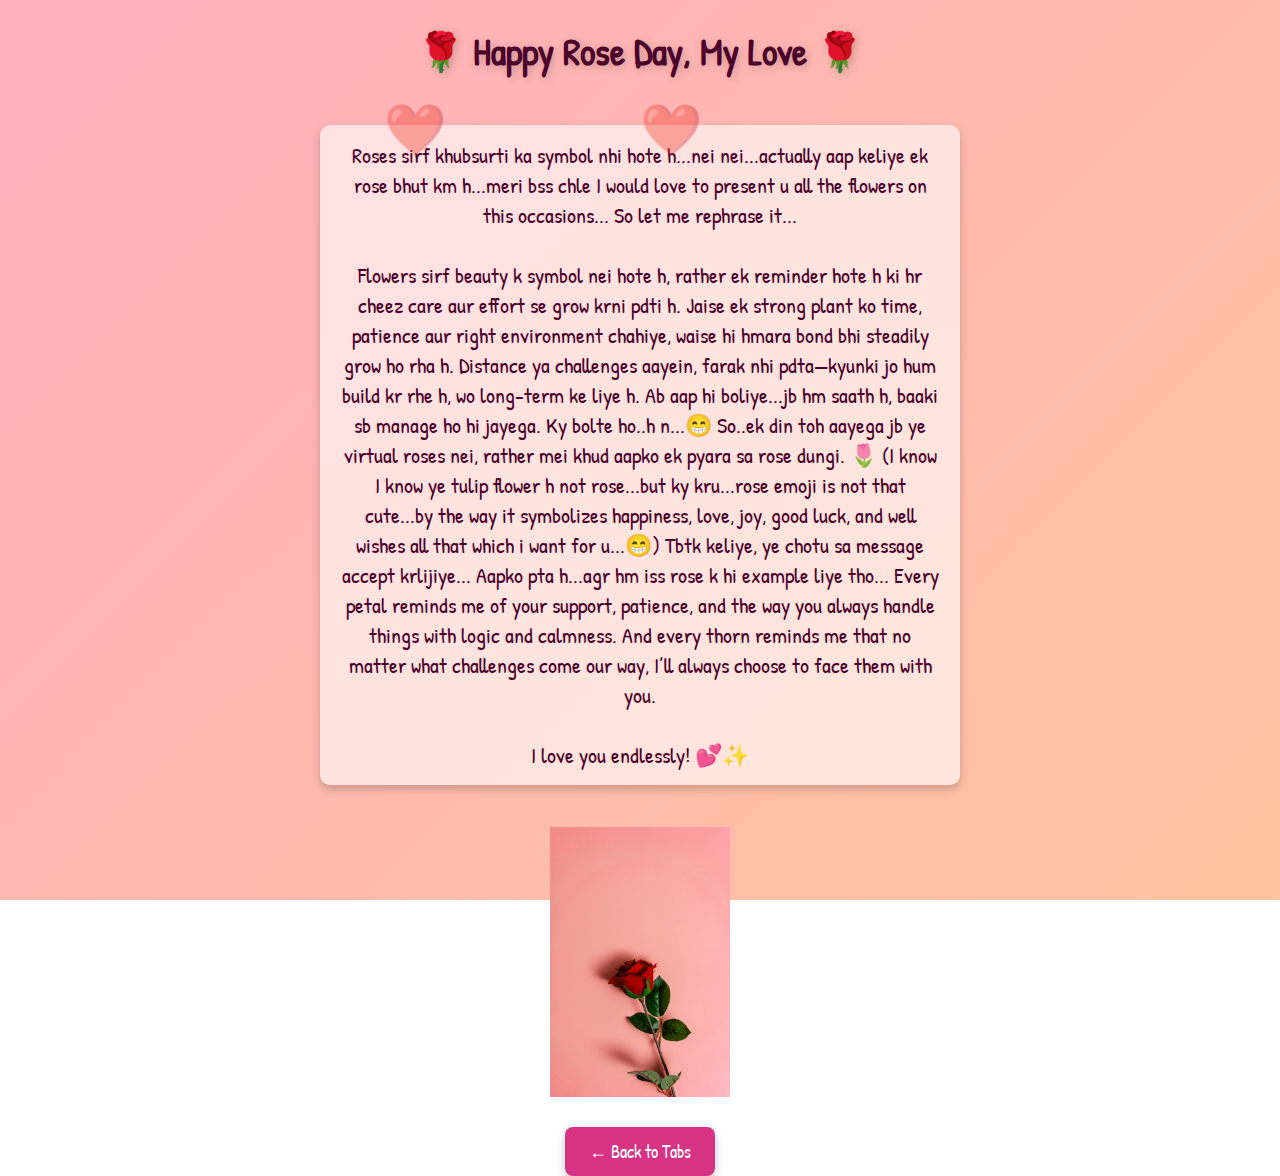
<file: rose.html>
<!DOCTYPE html>
<html lang="en">
<head>
    <meta charset="UTF-8">
    <meta name="viewport" content="width=device-width, initial-scale=1.0">
    <title>Rose Day</title>
    <link rel="stylesheet" href="style.css">
    <style>
        body {
            overflow-y: auto !important; /* Force scroll */
        }
    </style>
    
</head>
<body class="rose-day">
    
    <div class="heart-animation"></div>

    <h1>🌹 Happy Rose Day, My Love 🌹</h1>
    
    <p class="rose-message">
        Roses sirf khubsurti ka symbol nhi hote h...nei nei...actually aap keliye ek rose bhut km h...meri bss chle I would love to 
        present u all the flowers on this occasions...
        So let me rephrase it...<br>
        <br>
        Flowers sirf beauty k symbol nei hote h,
        rather ek reminder hote h ki hr cheez care aur effort se grow krni pdti h.
        Jaise ek strong plant ko time, patience aur right environment chahiye,
        waise hi hmara bond bhi steadily grow ho rha h.
        Distance ya challenges aayein, farak nhi pdta—kyunki
        jo hum build kr rhe h, wo long-term ke liye h.
        Ab aap hi boliye...jb hm saath h, baaki sb manage ho hi jayega. Ky bolte ho..h n...😁
        So..ek din toh aayega jb ye virtual roses nei, rather mei khud aapko ek pyara sa rose dungi. 🌷 
        (I know I know ye tulip flower h not rose...but ky kru...rose emoji is not that cute...by the way 
        it symbolizes happiness, love, joy, good luck, and well wishes all that which i want for u...😁)
        Tbtk keliye, ye chotu sa message accept krlijiye...
        Aapko pta h...agr hm iss rose k hi example liye tho...
        Every petal reminds me of your support, patience, and the way you always handle things with logic and calmness.
        And every thorn reminds me that no matter what challenges come our way, I’ll always choose to face them with you.<br>
        <br>
        I love you endlessly! 💕✨
    </p>

    <img src="rose.jpg" alt="A beautiful rose" class="rose-image">
    
    <a href="tabs.html" class="back-button">← Back to Tabs</a>

    <audio id="roseMusic">
        <source src="1.mp3" type="audio/mp3">
    </audio>
    
    <script>
    document.addEventListener("DOMContentLoaded", function () {
        let audio = document.getElementById("roseMusic");
    
        // Play music when page loads
        audio.play();
    
        window.addEventListener("beforeunload", function () {
            let fadeOut = setInterval(function () {
                if (audio.volume > 0.1) {
                    audio.volume -= 0.1;
                } else {
                    audio.pause();
                    audio.currentTime = 0;
                    clearInterval(fadeOut);
                }
            }, 200);
        });
        
    });
</script>
</body>
</html>
</file>
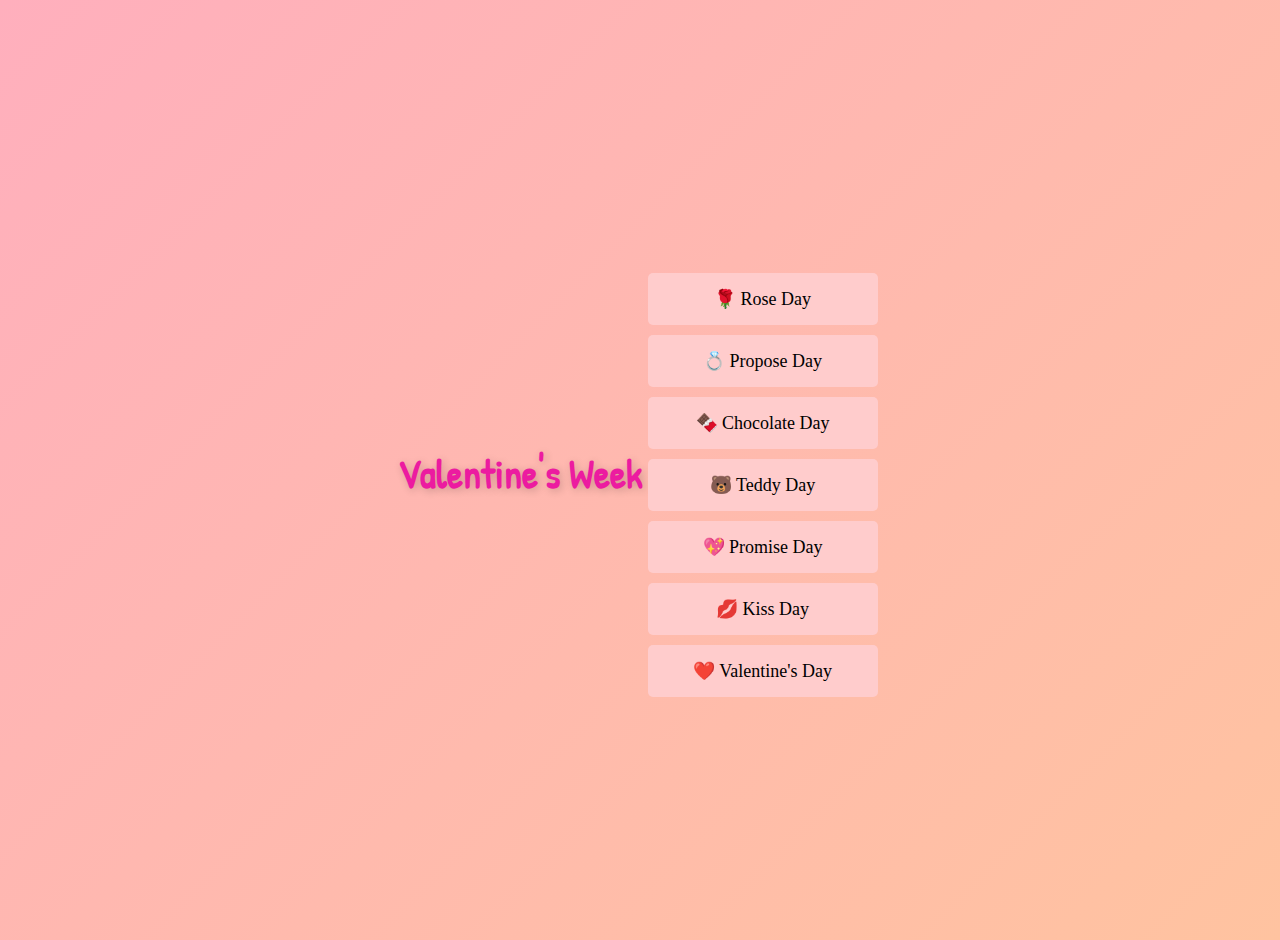
<file: tabs.html>
<!DOCTYPE html>
<html lang="en">
<head>
    <meta charset="UTF-8">
    <meta name="viewport" content="width=device-width, initial-scale=1.0">
    <title>Valentine's Week</title>
    <link rel="stylesheet" href="style.css">
</head>
<body class="tabs-page">
    <h1 class="title">Valentine's Week</h1>

    <div class="tabs">
        <a href="rose.html" class="tab-btn">🌹 Rose Day</a>
        <a href="propose.html" class="tab-btn">💍 Propose Day</a>
        <a href="chocolate.html" class="tab-btn">🍫 Chocolate Day</a>
        <a href="teddy.html" class="tab-btn">🐻 Teddy Day</a>
        <a href="promise.html" class="tab-btn">💖 Promise Day</a>
        <a href="kiss.html" class="tab-btn">💋 Kiss Day</a>
        <a href="val.html" class="tab-btn">❤️ Valentine's Day</a>
    </div>

    <script src="script.js"></script>
</body>
</html>
</file>
<file: style.css>
@import url('https://fonts.googleapis.com/css2?family=Patrick+Hand&family=Poppins:wght@300;400;600&display=swap');

/* Global Styles */
body {
    margin: 0;
    padding: 0;
    font-family: 'Poppins', Arial, sans-serif;
    display: flex;
    justify-content: center;
    align-items: center;
    height: 100vh;
    background: linear-gradient(135deg, #ffafbd, #ffc3a0);
    color: #333;
}

/* Wrapper for Yes/No Section */
.wrapper {
    position: relative;
    width: 90%;
    max-width: 500px;
    text-align: center;
    background: white;
    padding: 30px 20px;
    border-radius: 15px;
    box-shadow: 0 8px 20px rgba(0, 0, 0, 0.2);
}

/* Question Text */
.question {
    font-size: 24px;
    font-weight: bold;
    margin-bottom: 20px;
    color: #333;
}

/* GIF */
.gif {
    max-width: 100%;
    height: auto;
    margin-bottom: 20px;
    border-radius: 10px;
    box-shadow: 0 4px 10px rgba(0, 0, 0, 0.2);
}

/* Buttons */
.btn-group {
    display: flex;
    justify-content: space-around;
    gap: 15px;
}

button {
    padding: 12px 30px;
    font-size: 18px;
    font-weight: bold;
    border: none;
    border-radius: 50px;
    cursor: pointer;
    transition: transform 0.3s ease, background-color 0.3s ease;
}

button:focus {
    outline: none;
}

/* Yes Button */
.yes-btn {
    background-color: #4caf50;
    color: white;
    box-shadow: 0 4px 10px rgba(0, 0, 0, 0.2);
}

.yes-btn:hover {
    background-color: #45a049;
    transform: scale(1.05);
}

/* No Button */
.no-btn {
    position: absolute;
    background-color: #ff4d4d;
    color: white;
    box-shadow: 0 4px 10px rgba(0, 0, 0, 0.2);
}

.no-btn:hover {
    background-color: #e43e3e;
    transform: scale(1.05);
}

/* Home Page Styles */
body.home {
    font-family: 'Georgia', serif;
    background-color: #ffd6e0;
    text-align: center;
    margin: 0;
    height: 100vh;
    display: flex;
    flex-direction: column;
    justify-content: center;
    align-items: center;
}

/* Title */
.title {
    font-size: 40px;
    color: #ec1ba0;
    font-family: "Patrick Hand", cursive, sans-serif;
    margin-bottom: 20px;
}

/* Envelope Centered */
.envelope-wrapper {
    position: absolute;
    top: 50%;
    left: 50%;
    transform: translate(-50%, -50%);
    width: 150px;
    height: 120px;
}

/* Envelope Design */
.envelope {
    width: 100%;
    height: 100%;
    background: white;
    border: 2px solid #d63384;
    border-radius: 10px;
    display: flex;
    align-items: center;
    justify-content: center;
    cursor: pointer;
    box-shadow: 0px 4px 10px rgba(0, 0, 0, 0.2);
    position: relative;
}

/* Heart inside Envelope */
.heart {
    font-size: 30px;
    color: #d63384;
    position: absolute;
    top: 50%;
    left: 50%;
    transform: translate(-50%, -50%);
}

.letter {
    display: none;
    background: white;
    padding: 20px;
    width: 95vw; /* Uses 95% of viewport width, leaving a little margin */
    max-width: 700px; /* Slightly increased max-width for larger screens */
    border-radius: 10px;
    box-shadow: 0px 4px 10px rgba(0, 0, 0, 0.2);
    position: absolute;
    top: 50%;
    left: 50%;
    transform: translate(-50%, -50%);
    text-align: left;
    font-family: "Patrick Hand", cursive, sans-serif;
    font-size: 20px;
    max-height: 80vh; /* Limits height to 80% of viewport */
    overflow-y: auto; /* Allows scrolling vertically */
}

/* Style for Images Inside the Letter */
.letter img {
    width: 180px;
    height: 180px;
    object-fit: cover;
    margin: 10px auto;
    display: block;
}

/* Image Alignment */
.left-img {
    float: left;
    margin-right: 15px;
}

.right-img {
    float: right;
    margin-left: 15px;
}

/* Styling for the 9 images at the end */
.image-row {
    display: flex;
    justify-content: center;
    gap: 10px; /* Space between images */
    margin-top: 10px;
}

.image-row img {
    width: 150px; /* Same size for all 9 images */
    height: 150px;
    object-fit: cover;
}

/* Responsive Adjustments */
@media (max-width: 768px) {
    .letter {
        width: 92vw;
        font-size: 18px;
        max-height: 85vh;
    }

    .letter img {
        width: 160px;
        height: 160px;
    }

    .image-row img {
        width: 130px; /* Smaller images for smaller screens */
        height: 130px;
    }
}

@media (max-width: 480px) {
    .letter {
        width: 90vw;
        font-size: 16px;
        max-height: 90vh;
    }

    .letter img {
        width: 140px;
        height: 140px;
    }

    .image-row img {
        width: 120px;
        height: 120px;
    }

    /* Prevents overflow for smaller screens */
    .left-img, .right-img {
        float: none;
        display: block;
        margin: 10px auto;
    }
}

/* Arrow to Tabs Page */
.arrow-circle {
    position: fixed;
    right: 20px;
    bottom: 20px;
    font-size: 30px;
    background: white;
    padding: 10px;
    border-radius: 50%;
    text-decoration: none;
    color: #d63384;
    box-shadow: 0px 4px 10px rgba(0, 0, 0, 0.2);
}

/* Tabs Page */
body.tabs-page {
    font-family: 'Georgia', serif;
    background-color: #fff0f5;
    text-align: center;
    padding: 20px;
}

.tabs {
    display: flex;
    flex-direction: column;
    align-items: center;
    margin-top: 30px;
}

.tab-btn {
    display: block;
    background: #ffcccc;
    border: none;
    padding: 15px;
    margin: 5px;
    cursor: pointer;
    border-radius: 5px;
    width: 200px;
    text-align: center;
    text-decoration: none;
    color: black;
    font-size: 18px;
}

.tab-btn:hover {
    background: #ff6699;
    color: white;
}

/* Image Rows */
.image-row {
    display: flex;
    justify-content: space-between;
    margin-bottom: 20px;
}

.left-img, .center-img, .right-img {
    width: 30%;
    height: auto;
    object-fit: cover;
}

.center-img {
    margin: 0 auto;
}

/* Rose Day Page */
body.rose-day {
    font-family: 'Patrick Hand', cursive;
    text-align: center;
    background: linear-gradient(135deg, #ffafbd, #ffc3a0);
    background-attachment: fixed; /* Ensures the gradient covers the whole page */
    background-size: cover; /* Ensures it stretches properly */
    color: #4a002b;
    min-height: 100vh;
    display: flex;
    flex-direction: column;
    justify-content: flex-start;
    align-items: center;
    position: relative;
    overflow-x: hidden;
    padding-bottom: 50px;
}

/* Romantic Heading */
h1 {
    font-size: 38px;
    font-weight: bold;
    text-shadow: 2px 2px 8px rgba(0, 0, 0, 0.2);
}

/* Love Message */
.rose-message {
    font-size: 22px;
    max-width: 600px;
    background: rgba(255, 255, 255, 0.6);
    padding: 15px 20px;
    border-radius: 10px;
    box-shadow: 0 4px 10px rgba(0, 0, 0, 0.2);
    font-family: 'Patrick Hand', cursive;
}

/* Floating Rose Image */
.rose-image {
    width: 180px;
    height: auto;
    margin-top: 20px;
    animation: float 4s ease-in-out infinite;
}

@keyframes float {
    0% { transform: translateY(0); }
    50% { transform: translateY(-15px); }
    100% { transform: translateY(0); }
}

/* Animated Hearts in the Background */
.heart-animation::before, .heart-animation::after {
    content: "❤️";
    font-size: 50px;
    position: absolute;
    top: 10%;
    left: 50%;
    opacity: 0.4;
    animation: hearts 3s linear infinite;
}

.heart-animation::after {
    left: 30%;
    animation-duration: 6s;
}

@keyframes hearts {
    0% { transform: translateY(0); opacity: 0.4; }
    50% { opacity: 0.7; }
    100% { transform: translateY(-100vh); opacity: 0; }
}

/* Back Button */
.back-button {
    margin-top: 30px;
    font-size: 18px;
    text-decoration: none;
    background: #d63384;
    color: white;
    padding: 12px 24px;
    border-radius: 8px;
    box-shadow: 0px 4px 10px rgba(0, 0, 0, 0.2);
    transition: all 0.3s ease;
}

.back-button:hover {
    background: #a82465;
    transform: scale(1.05);
}
</file>
